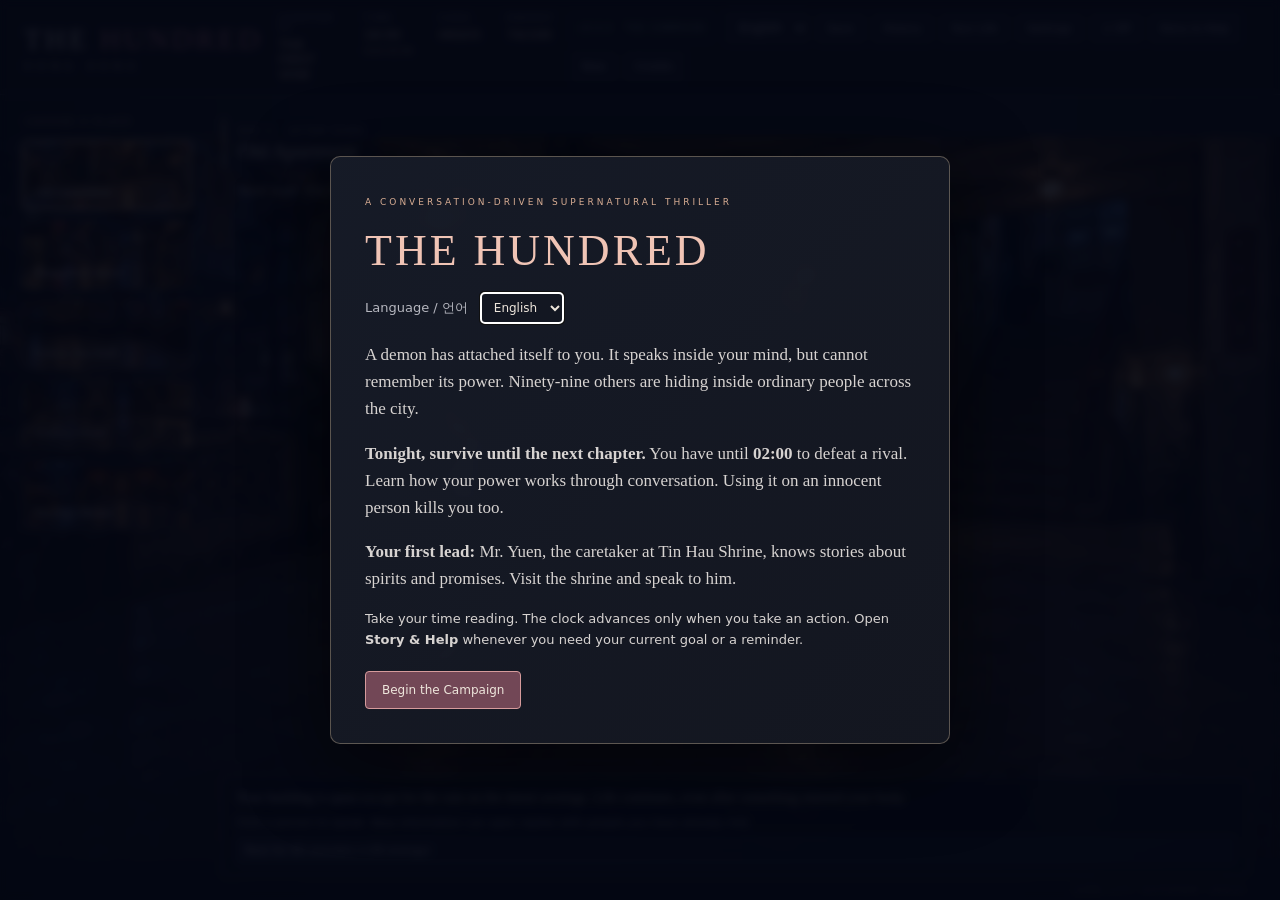
<file: index.html>
<!doctype html>
<html lang="en">
<head>
<meta charset="utf-8">
<meta name="viewport" content="width=device-width,initial-scale=1">
<meta name="theme-color" content="#0b0f19">
<title>The Hundred: Hong Kong — Campaign v0.4.4</title>
<link rel="stylesheet" href="src/visual-novel.css?v=0.4.4.1">
<script defer src="src/story.js?v=0.4.4"></script>
<script defer src="src/campaign.js?v=0.4.4"></script>
<script defer src="src/guidance.js?v=0.4.4"></script>
<script defer src="src/audio.js?v=0.4.4"></script>
<script defer src="src/engine.js?v=0.4.4"></script>
<script defer src="src/locales/ko-ui.js?v=0.4.4"></script>
<script defer src="src/locales/ko-story.js?v=0.4.4"></script>
<script defer src="src/locales/ko-campaign.js?v=0.4.4"></script>
<script defer src="src/i18n.js?v=0.4.4"></script>
<script defer src="assets/cast-part-0.js?v=0.3"></script>
<script defer src="assets/cast-part-1.js?v=0.3"></script>
<script defer src="assets/cast-part-2.js?v=0.3"></script>
<script defer src="assets/cast-part-3.js?v=0.3"></script>
<script defer src="src/visual-assets.js?v=0.4.4"></script>
<script defer src="src/scene-staging.js?v=0.4.4"></script>
<script defer src="src/ui.js?v=0.4.4"></script>
</head>
<body>
<header>
 <div class="brand"><h1 data-no-localize>THE <em>HUNDRED</em></h1><small>HONG KONG</small></div>
 <div class="status">
  <div class="chapterStat"><label id="chapterLabel">CHAPTER 01</label><strong id="chapterTitle">THE FIRST VOW</strong></div>
  <div><label>TIME</label><strong id="clock">18:00</strong><small id="deadline" class="deadline">Until 02:00</small></div>
  <div><label>CASH</label><strong id="money">HK$55</strong></div>
  <div><label>ENERGY</label><strong id="energy">74 / 100</strong></div>
 </div>
 <div class="menu"><span class="build" id="versionLabel">v0.4.4 · THE CAMPAIGN</span><select id="language" data-language-select data-no-localize aria-label="Language / 언어"><option value="en">English</option><option value="ko">한국어</option></select><button type="button" id="save">Save</button><button type="button" id="history">History</button><button type="button" id="progress">Your Life</button><button type="button" id="settings">Settings</button><button type="button" id="audio">♫ Off</button><button type="button" id="help" aria-label="Story and help">Story &amp; Help</button><button type="button" id="restart">New</button><a href="credits.html" target="_blank" rel="noopener">Credits</a></div>
</header>
<main class="viewport">
 <section class="stage" aria-label="Visual novel scene">
  <img id="backdrop" class="backdrop" alt="" aria-hidden="true">
  <div class="glaze" aria-hidden="true"></div>
  <nav class="travel" aria-label="Locations"><label>CHOOSE A PLACE</label><div id="locations"></div></nav>
  <div class="location"><small id="dayLabel">DAY 1 · AFTER DARK</small><strong id="placeName">Old Apartment</strong></div>
  <div class="characterLine" id="people" aria-label="People you can speak with"></div>
  <aside class="whisper hidden" id="whisper" aria-live="polite"></aside>
  <div id="photoStatus" class="photo-status hidden" role="status"><span id="photoMessage"></span><button type="button" id="retryPhoto" class="hidden">Retry</button></div>
  <section class="dialogue" aria-label="Conversation">
   <div class="top"><strong class="speaker" id="speaker">THE CITY</strong><span id="speakerRole" class="speaker-role"></span><p class="line" id="line" tabindex="0" role="button" aria-label="Reveal complete dialogue text">Click a person to begin a conversation.</p></div>
   <div class="choices"><div class="choiceTitle" id="choiceTitle">CLICK SOMEONE TO TALK</div><div id="options"></div></div>
  </section>
  <p id="objective" class="objective"></p>
  <div class="subtitle">SAME CITY. DIFFERENT SOULS.</div>
  <div id="ending" class="ending hidden" aria-live="polite"></div>
 </section>
</main>
<div id="toast" class="toast hidden" role="status"></div>
<dialog id="intro" class="modalOverlay" aria-labelledby="introTitle">
 <div class="modal">
  <span class="eyebrow">A CONVERSATION-DRIVEN SUPERNATURAL THRILLER</span>
  <h2 id="introTitle">THE HUNDRED</h2>
  <label class="language-picker" data-no-localize>Language / 언어 <select id="introLanguage" data-language-select><option value="en">English</option><option value="ko">한국어</option></select></label>
  <p>A demon has attached itself to you. It speaks inside your mind, but cannot remember its power. Ninety-nine others are hiding inside ordinary people across the city.</p>
  <p id="introStakes"><strong>Tonight, survive until the next chapter.</strong> You have until <strong>02:00</strong> to defeat a rival. Learn how your power works through conversation. Using it on an innocent person kills you too.</p>
  <p id="firstLead"><strong>Your first lead:</strong> Mr. Yuen, the caretaker at Tin Hau Shrine, knows stories about spirits and promises. Visit the shrine and speak to him.</p>
  <section id="resumeContext" class="resume-context hidden" aria-label="Your saved story"></section>
  <p class="intro-hint">Take your time reading. The clock advances only when you take an action. Open <strong>Story &amp; Help</strong> whenever you need your current goal or a reminder.</p>
  <div class="actions"><button type="button" class="primary" id="begin">Begin the Campaign</button><button type="button" id="resume" class="hidden">Resume Saved Story</button></div>
  <p id="fatal" class="fatal hidden" role="alert"></p>
  <noscript><p class="fatal">JavaScript must be enabled to play this game.</p></noscript>
 </div>
</dialog>
<dialog id="playerPanel" class="player-panel"><div class="panel-heading"><h2 id="panelTitle"></h2><button type="button" id="closePanel">Close</button></div><div id="panelBody"></div></dialog>
</body>
</html>
</file>
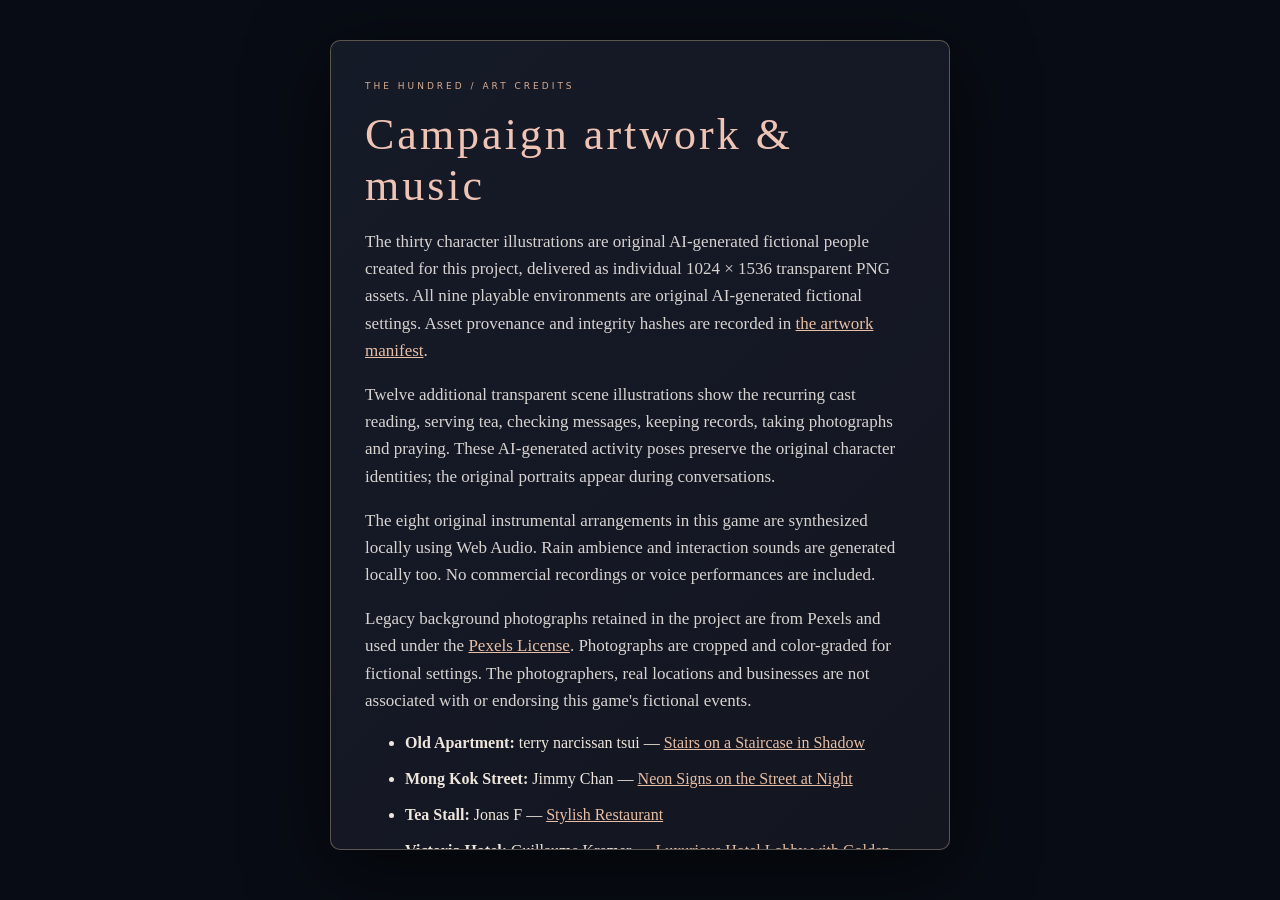
<file: credits.html>
<!doctype html><html lang="en"><head><meta charset="utf-8"><meta name="viewport" content="width=device-width,initial-scale=1"><title>Artwork credits — The Hundred</title><link rel="stylesheet" href="src/visual-novel.css?v=0.4.4.1"><script defer src="src/locales/ko-ui.js?v=0.4.4"></script><script defer src="src/locales/ko-story.js?v=0.4.4"></script><script defer src="src/locales/ko-campaign.js?v=0.4.4"></script><script defer src="src/i18n.js?v=0.4.4"></script><script defer src="src/credits.js?v=0.4.4"></script></head><body><main class="modal credits-panel" style="margin:40px auto"><span class="eyebrow">THE HUNDRED / ART CREDITS</span><h2>Campaign artwork & music</h2><p>The thirty character illustrations are original AI-generated fictional people created for this project, delivered as individual 1024 × 1536 transparent PNG assets. All nine playable environments are original AI-generated fictional settings. Asset provenance and integrity hashes are recorded in <a href="assets/art-manifest.json">the artwork manifest</a>.</p><p>Twelve additional transparent scene illustrations show the recurring cast reading, serving tea, checking messages, keeping records, taking photographs and praying. These AI-generated activity poses preserve the original character identities; the original portraits appear during conversations.</p><p>The eight original instrumental arrangements in this game are synthesized locally using Web Audio. Rain ambience and interaction sounds are generated locally too. No commercial recordings or voice performances are included.</p><p>Legacy background photographs retained in the project are from Pexels and used under the <a href="https://www.pexels.com/license/" rel="noopener" target="_blank">Pexels License</a>. Photographs are cropped and color-graded for fictional settings. The photographers, real locations and businesses are not associated with or endorsing this game's fictional events.</p><ul><li><strong>Old Apartment:</strong> terry narcissan tsui — <a href="https://www.pexels.com/photo/stairs-on-a-staircase-in-shadow-20434544/">Stairs on a Staircase in Shadow</a></li><li><strong>Mong Kok Street:</strong> Jimmy Chan — <a href="https://www.pexels.com/photo/neon-signs-on-the-street-at-night-7287145/">Neon Signs on the Street at Night</a></li><li><strong>Tea Stall:</strong> Jonas F — <a href="https://www.pexels.com/photo/stylish-restaurant-26837033/">Stylish Restaurant</a></li><li><strong>Victoria Hotel:</strong> Guillaume Kremer — <a href="https://www.pexels.com/photo/luxurious-hotel-lobby-with-golden-details-38820595/">Luxurious Hotel Lobby with Golden Details</a></li><li><strong>Shrine:</strong> John Lee — <a href="https://www.pexels.com/photo/traditional-asian-temple-with-hieroglyphs-and-decorative-elements-6531108/">Traditional Asian Temple</a></li></ul><p style="font-size:14px">The game does not treat real people in photographs as suspects or demon hosts. All interactive characters are fictional painted illustrations. Dialogue, names and choices are rendered by the working game, not baked into a screenshot.</p><p>Korean text uses a locally bundled Noto Sans KR font under the <a href="assets/fonts/OFL.txt">SIL Open Font License</a>.</p><p><a href="./?build=0.4.4">Return to the game</a></p></main></body></html>
</file>
<file: src/visual-novel.css>
:root{color-scheme:dark;--ink:#080c14;--paper:#eee6dc;--gold:#ddb897;--rose:#e38b9a;--line:#ffffff30;--muted:#b6b7bf}*{box-sizing:border-box}html,body{margin:0;min-height:100%;background:var(--ink);color:var(--paper)}body{font-family:Georgia,'Times New Roman',serif}button,a{touch-action:manipulation}button{color:inherit;font:inherit;cursor:pointer}button:disabled{opacity:.4;cursor:default}button:focus-visible,a:focus-visible{outline:2px solid #aedfd9;outline-offset:4px}.hidden{display:none!important}header{position:relative;z-index:12;min-height:76px;padding:12px 24px;display:flex;align-items:center;justify-content:space-between;gap:16px;background:#0b0f19;border-bottom:1px solid var(--line)}.brand h1{margin:0;font-weight:400;font-size:29px;letter-spacing:3px;white-space:nowrap}.brand h1 em{color:var(--rose);font-style:normal}.brand small{display:block;letter-spacing:6px;color:#c8c4bf;font:10px system-ui;margin-top:5px}.status{display:flex;gap:25px}.status div{display:flex;flex-direction:column;gap:4px}.status label{font:9px system-ui;letter-spacing:2px;color:var(--muted)}.status strong{font:13px system-ui;font-variant-numeric:tabular-nums;color:#f5ddbd}.menu{display:flex;align-items:center;gap:7px;flex-wrap:wrap}.menu button,.menu a{border:1px solid var(--line);padding:8px 10px;border-radius:4px;background:#131722;color:#ddd5ce;text-decoration:none;font:11px system-ui}.menu button:hover,.menu a:hover{border-color:var(--gold)}.build{font:9px system-ui;letter-spacing:1px;color:#a8dad0;border:1px solid #588b8277;border-radius:3px;padding:7px;margin-right:5px}.viewport{height:calc(100dvh - 76px);min-height:560px}.stage{position:relative;height:100%;isolation:isolate;overflow:hidden;background:#151b24}.backdrop{position:absolute;inset:0;width:100%;height:100%;object-fit:cover;z-index:-3;filter:brightness(.8) saturate(.86)}.glaze{position:absolute;inset:0;z-index:-2;background:linear-gradient(90deg,#040810ad,transparent 26%,transparent 77%,#04071066),linear-gradient(0deg,#0305108c,transparent 70%)}.travel{position:absolute;top:22px;left:22px;width:170px;z-index:6}.travel label{display:block;font:9px system-ui;letter-spacing:2px;color:#e2c4ab;margin:0 0 13px 3px}.travel button{position:relative;width:100%;height:70px;text-align:left;margin:0 0 10px;padding:0;border:1px solid #8a8b9977;border-radius:5px;overflow:hidden;background:#131923;box-shadow:0 3px 16px #0006}.travel button img{width:100%;height:100%;object-fit:cover;filter:brightness(.62)}.travel button span{position:absolute;bottom:8px;left:10px;font-size:13px;text-shadow:0 2px 5px #000}.travel button:hover{border-color:#f1c49e}.travel button.active{border:2px solid var(--gold)}.travel button.active img{filter:brightness(.86)}.location{position:absolute;top:24px;left:223px;border-left:2px solid var(--gold);padding:7px 13px;background:#101522ba;max-width:55%;z-index:5}.location small{display:block;font:9px system-ui;letter-spacing:2px;color:#cbbeb1;margin-bottom:4px}.location strong{font-size:20px;font-weight:400}.characterLine{position:absolute;inset:78px 45px 145px 222px;display:flex;align-items:flex-end;justify-content:center;gap:24px;pointer-events:none;z-index:1}.actor{position:relative;align-self:end;pointer-events:auto;display:block;flex:0 1 360px;max-width:42%;min-width:0;padding:0;border:none;background:transparent;filter:drop-shadow(0 8px 14px #03050966);transition:filter .18s,transform .18s}.portrait-crop{display:block;width:100%;aspect-ratio:3/4;position:relative;overflow:hidden;pointer-events:none}.actor .portrait-crop img{position:absolute;display:block;width:400%;height:200%;max-width:none;object-fit:fill;margin:0;pointer-events:none}.actor:hover,.actor.selected{transform:translateY(-5px);filter:drop-shadow(0 6px 15px #e8c5ba44)}.actor .name{display:block;position:absolute;bottom:8px;left:50%;transform:translateX(-50%);font:12px system-ui;white-space:nowrap;background:#111320dd;border:1px solid #c6b9aa88;border-radius:3px;padding:5px 12px;color:#f5ddd0;z-index:2}.actor.selected .name{border-color:#f5ceaa}.dialogue{position:absolute;left:221px;right:30px;bottom:23px;z-index:8;max-width:1030px;max-height:min(44dvh,338px);min-height:150px;border:1px solid #adaca075;border-radius:7px;background:linear-gradient(110deg,#080c16ed,#101522eb);box-shadow:0 15px 50px #0006;backdrop-filter:blur(7px);display:flex;flex-direction:column}.dialogue .top{padding:15px 23px 7px;flex:none}.speaker{color:#efa0a3;font-size:20px;letter-spacing:.5px;font-weight:400}.line{font-size:18px;line-height:1.45;margin:6px 0;max-height:118px;overflow:auto;scrollbar-color:#858690 #151b29}.choiceTitle{font:9px system-ui;color:#a4adbc;letter-spacing:1.6px;margin:0 0 5px}.choices{padding:3px 22px 14px;overflow:auto;min-height:0;scrollbar-color:#626b7b #10141f}.choices button{display:block;width:100%;text-align:left;border:1px solid #71819766;background:linear-gradient(90deg,#202737a8,#121b2bab);border-radius:4px;padding:9px 12px;font:13px/1.4 system-ui;margin:5px 0}.choices button:hover{border-color:#91ced6;background:#243445}.optionNum{display:inline-block;color:#b7aa99;font:11px system-ui;width:27px;margin-right:9px;border-right:1px solid #9a929247}.choices .sub{display:block;font:11px system-ui;color:#e0b28c;margin:5px 0 0 37px}.muted{font:12px/1.6 system-ui;color:#c5c4c8;margin:4px 0}.whisper{position:absolute;left:224px;right:35px;top:95px;z-index:10;max-width:540px;background:#231a2ceb;border-left:2px solid #d39daf;padding:13px 17px;font:italic 15px/1.45 Georgia;color:#e9cbdc;box-shadow:0 5px 20px #0005}.whisper:before{content:'THE VOICE WITHIN';display:block;font:8px system-ui;letter-spacing:2px;margin-bottom:5px;color:#bc9cac}.photo-status{position:absolute;top:100px;right:30px;z-index:11;border:1px solid #8f8e9e77;border-radius:4px;padding:9px;background:#141820e6;color:#ded4c3;font:11px/1.5 system-ui;max-width:280px}.photo-status button{padding:3px 7px;margin-left:7px;background:#303344;border:1px solid #999;color:#eee;font:11px system-ui}.subtitle{position:absolute;bottom:5px;right:30px;color:#d4c3b6;font:8px system-ui;letter-spacing:2px;opacity:.7}.toast{position:fixed;top:85px;right:20px;z-index:45;max-width:330px;border:1px solid #beb3a077;background:#101c29;padding:13px 18px;border-radius:5px;font:12px/1.5 system-ui}.modalOverlay{position:fixed;inset:0;z-index:35;background:#040713a8;backdrop-filter:blur(4px);display:grid;place-items:center;padding:20px}.modal{max-width:620px;background:linear-gradient(135deg,#171c29f0,#141721f5);border:1px solid #c6b19566;padding:34px;border-radius:10px;box-shadow:0 20px 80px #0009}.modal .eyebrow{font:9px system-ui;letter-spacing:3px;color:#d8ad93}.modal h2{font-size:44px;color:#f0c4b5;font-weight:400;letter-spacing:3px;margin:16px 0}.modal p{font-size:17px;line-height:1.6;color:#d7d3d1}.modal .actions{display:flex;gap:12px;flex-wrap:wrap;margin-top:20px}.modal button,.ending button{border:1px solid #bca49a88;border-radius:4px;padding:11px 16px;font:12px system-ui;background:#283147}.modal .primary{background:#724756;border-color:#d69b9c}.ending{position:absolute;inset:0;background:#0b0e18ef;z-index:20;display:flex;flex-direction:column;align-items:center;justify-content:center;padding:35px;overflow:auto;text-align:center}.ending h2{font-size:clamp(29px,4.5vw,61px);color:#efb1a6;font-weight:400;letter-spacing:2px}.ending p{max-width:670px;font-size:18px;line-height:1.5}.ending .upgrade{display:flex;flex-wrap:wrap;justify-content:center;gap:8px}.ending .small{font:12px/1.6 system-ui}.credits-panel a{color:#e8bea4}.credits-panel li{margin:12px 0;line-height:1.5}.fatal{padding:20px;color:#ffb7ac;font:14px system-ui}@media(min-width:1600px){.dialogue{left:calc(50% - 460px);right:auto;width:1000px}.characterLine{left:270px}.actor{flex-basis:425px}}@media(max-width:1100px){header{padding:10px 14px}.brand h1{font-size:23px}.status{gap:13px}.status .chapterStat{display:none}.travel{left:12px;width:136px}.travel button{height:62px}.location{left:170px}.characterLine{left:168px;right:20px;gap:12px}.dialogue{left:169px;right:15px}.whisper{left:171px}.actor{max-width:46%}.line{font-size:16px}.build{font-size:8px}}@media(max-width:720px){header{flex-wrap:wrap;min-height:99px;padding:9px 12px;gap:8px}.brand h1{font-size:20px}.brand small{font-size:8px;letter-spacing:4px}.menu{gap:4px}.menu button,.menu a{padding:6px;font-size:10px}.build{padding:5px;font-size:7px}.status{order:3;width:100%;justify-content:space-between;padding:0 4px}.status div{flex-direction:row;gap:9px;align-items:center}.status label{font-size:8px}.viewport{height:calc(100dvh - 105px);min-height:640px}.travel{left:9px;right:9px;top:10px;width:auto}.travel label{display:none}#locations{display:flex;gap:5px;overflow:auto}.travel button{width:100px;height:48px;flex:0 0 100px;margin:0}.travel button span{font-size:10px;left:6px;bottom:5px}.location{left:12px;top:72px;padding:4px 9px}.location strong{font-size:14px}.location small{font-size:8px}.characterLine{inset:112px 5px 235px;gap:0}.actor{max-width:49%;flex-basis:260px}.actor .name{font-size:10px;padding:4px 7px;bottom:6px}.dialogue{left:8px;right:8px;bottom:13px;max-height:40%;min-height:215px}.dialogue .top{padding:9px 12px 4px}.speaker{font-size:17px}.line{font-size:14px;max-height:90px}.choices{padding:3px 10px 10px}.choices button{padding:9px;font-size:12px}.whisper{top:115px;left:12px;right:12px;padding:8px 12px;font-size:12px}.photo-status{top:120px;right:10px;max-width:200px}.subtitle{display:none}.modal{padding:25px}.modal h2{font-size:32px}.modal p{font-size:15px}}@media(prefers-reduced-motion:reduce){.actor{transition:none}.actor:hover,.actor.selected{transform:none}}

/* Location staging: smaller figures in the scene, one centered speaker up close.
   Dialogue height reserves real space so portraits and names remain clickable. */
.characterLine{display:block;container-type:size;pointer-events:none}
.actor{position:absolute;left:var(--scene-x);bottom:var(--scene-depth);width:min(var(--actor-width),65cqh);max-width:none;transform:translateX(-50%);filter:brightness(.88) drop-shadow(0 8px 14px #03050966)}
.actor:hover,.actor.selected{transform:translateX(-50%);filter:brightness(1) drop-shadow(0 8px 14px #03050966)}
.actor .name{opacity:0;transition:opacity .15s}
.actor:hover .name,.actor:focus-visible .name,.actor.selected .name{opacity:1}
.characterLine[data-mode="conversation"] .actor.selected{left:50%;bottom:0;width:min(360px,72cqw,74cqh);filter:drop-shadow(0 8px 14px #03050966)}
.actor[hidden]{display:none}
@media(max-width:720px){
  .actor{width:min(calc(var(--actor-width) + 12%),65cqh)}
  .actor .name{opacity:1;font-size:10px;padding:4px 6px}
  .characterLine[data-mode="conversation"] .actor.selected{width:min(300px,72cqw,74cqh)}
}
@media(prefers-reduced-motion:reduce){.actor:hover,.actor.selected{transform:translateX(-50%)}.actor .name{transition:none}}
/* Campaign controls and individually rendered scene figures. */
.travel{max-height:calc(100% - 75px);overflow:auto;scrollbar-width:thin}
.objective{position:absolute;top:63px;left:239px;right:40px;font:12px/1.4 system-ui;color:#e2d2bf;margin:0;max-width:650px;z-index:5}
.portrait-crop{aspect-ratio:2/3}
.actor .portrait-crop img{inset:0;width:100%;height:100%;object-fit:contain}
.characterLine[data-mode="conversation"] .portrait-crop{aspect-ratio:5/6}
.characterLine[data-mode="conversation"] .actor.selected{width:min(360px,72cqw,80cqh)}
.characterLine[data-mode="conversation"] .actor.selected img{width:150%;height:auto;left:-25%;object-fit:contain}
.player-panel{width:min(700px,calc(100% - 28px));max-height:85dvh;border:1px solid #bca49a88;border-radius:8px;padding:24px;background:#101722;color:var(--paper);overflow:auto;font:15px/1.6 system-ui}
.player-panel::backdrop{background:#03070bd4}
.panel-heading{display:flex;align-items:center;justify-content:space-between;gap:20px;margin-bottom:20px}
.panel-heading h2{margin:0;font:26px Georgia;color:#efb1a6}
.player-panel button,.player-panel select{background:#243044;color:var(--paper);border:1px solid #bca49a88;border-radius:4px;padding:9px 12px;font:13px system-ui}
.player-panel label{display:flex;align-items:center;justify-content:space-between;gap:20px;margin:24px 0}
.player-panel input{accent-color:#ddb897;width:50%}
.save-slot{display:grid;grid-template-columns:70px 1fr auto auto;gap:12px;align-items:center;padding:16px 0;border-top:1px solid #ffffff30}
.history-entry{padding:12px 0;border-top:1px solid #ffffff30}.history-entry h3{color:#efa0a3;margin:0;font-size:16px}.history-entry small{color:#c3b9ae;font-weight:400;margin-left:8px}.history-question{color:#e4c5a7;font-style:italic}.history-entry p{margin:8px 0}
.ending>button,.final-choices button{margin:8px}.final-choices{display:flex;gap:8px;flex-wrap:wrap;justify-content:center}
@media(max-width:1100px){.objective{left:184px;font-size:11px}}
@media(max-width:720px){.travel{max-height:none;overflow:visible}.objective{left:24px;right:15px;top:114px;font-size:10px;max-width:none}.characterLine{top:155px}.save-slot{grid-template-columns:1fr auto auto}.save-slot span{grid-column:1/-1;grid-row:2}.player-panel{padding:18px}.actor{bottom:calc(var(--scene-depth) * .5)}}

.objective{top:88px}.characterLine{top:112px}
@media(max-width:720px){.objective{top:128px}.characterLine{top:170px}}
/* Native modal focus isolation and viewport-sized phone layouts. */
.modalOverlay{margin:0;max-width:none;max-height:none;width:100vw;height:100dvh;border:0;color:var(--paper)}
.modalOverlay:not([open]){display:none}.modalOverlay::backdrop{background:#040713a8}.modal{max-height:90dvh;overflow:auto}
.line:focus-visible{outline:1px solid #aedfd9;outline-offset:3px}
@media(max-width:720px){.viewport{min-height:0}.dialogue{min-height:180px}.stage:has([data-mode="conversation"]) .objective{display:none}.characterLine[data-mode="conversation"]{top:120px}}
/* Exploration coordinates belong to the floor plane, independent of dialogue. */
.characterLine[data-mode="scene"]{inset:0;bottom:0!important}
.characterLine[data-mode="scene"] .actor{top:var(--scene-top);bottom:auto;width:var(--scene-width);min-width:0;z-index:var(--scene-order)}
.characterLine[data-mode="scene"] .portrait-crop{aspect-ratio:var(--scene-aspect)}
.characterLine[data-mode="scene"] .portrait-crop img{left:var(--crop-left);top:var(--crop-top);width:var(--crop-width);height:var(--crop-height);object-fit:fill}
.characterLine[data-mode="scene"] .actor::after{content:"";position:absolute;left:50%;top:50%;width:max(100%,44px);height:max(100%,44px);transform:translate(-50%,-50%)}
.characterLine[data-mode="scene"] .actor::before{content:"";position:absolute;left:28%;right:28%;bottom:0;height:3%;border-radius:50%;background:#02060980;filter:blur(5px);z-index:-1}
.stage:has([data-mode="scene"]) .dialogue{min-height:0;max-height:145px;background:#080c16db}
.stage:has([data-mode="scene"]) .dialogue .top{padding:8px 14px 0}
.stage:has([data-mode="scene"]) .speaker,.stage:has([data-mode="scene"]) .choiceTitle{display:none}
.stage:has([data-mode="scene"]) .line{font-size:14px;line-height:1.35;max-height:42px;margin:4px 0}
.stage:has([data-mode="scene"]) .choices{padding:0 14px 7px}
.stage:has([data-mode="scene"]) .muted{font-size:11px;margin:2px 0}
.stage:has([data-mode="scene"]) .choices button{font-size:11px;padding:5px 8px}
@media(max-width:720px){.characterLine[data-mode="scene"] .actor .name{font-size:8px;padding:3px}.stage:has([data-mode="scene"]) .dialogue{max-height:125px}}

/* Short screens retain a usable floor below the compact location heading. */
@media(max-width:360px){.objective{top:118px}}
@media(max-height:500px) and (max-width:900px){
 header{min-height:0;padding:6px 10px;gap:4px 12px;flex-wrap:wrap}
 .brand h1{font-size:17px}.brand small{display:none}
 .menu{flex:1;min-width:0;flex-wrap:nowrap;overflow-x:auto}.menu>*{flex-shrink:0}
 .viewport{min-height:0}
 .status{order:3;width:100%;justify-content:space-between;padding:0 4px}
 .status div{flex-direction:row;align-items:center;gap:8px}.status label{font-size:8px}.status strong{font-size:11px}
 .travel{left:8px;right:auto;top:8px;width:110px;max-height:calc(100% - 16px);overflow:auto}
 .travel label{display:none}#locations{display:block}.travel button{width:100%;height:45px;margin:0 0 5px}
 .location{left:132px;top:10px;padding:4px 9px}.location strong{font-size:14px}
 .objective{left:143px;top:60px;right:12px;font-size:10px}
 .dialogue{left:132px;right:8px;bottom:8px;min-height:0;max-height:40%}
 .stage:has([data-mode="scene"]) .dialogue{max-height:92px}.stage:has([data-mode="scene"]) .muted{display:none}
 .characterLine[data-mode="conversation"]{top:76px;left:132px;right:8px}
 .characterLine[data-mode="conversation"] .actor.selected img{width:200%;left:-50%}
}
@media(max-height:500px) and (min-width:600px) and (max-width:900px){
 .stage:has([data-mode="conversation"]) .dialogue{display:grid;grid-template-columns:minmax(0,1fr) minmax(0,1fr);height:40%}
 .stage:has([data-mode="conversation"]) .dialogue .top{min-height:0;overflow:auto;padding:10px 16px}
 .stage:has([data-mode="conversation"]) .line{max-height:none;overflow:visible}
 .stage:has([data-mode="conversation"]) .choices{padding:10px 12px;border-left:1px solid var(--line)}
}

/* Camera dimensions are shared by the background and every exploration actor. */
.backdrop{inset:auto;object-fit:fill}

/* Story orientation stays available without interrupting exploration. */
.deadline{font:9px system-ui;color:#d6b99c;white-space:nowrap}
.speaker-role{display:block;font:11px system-ui;color:var(--muted);margin-top:3px}
.stage:has([data-mode="scene"]) .speaker-role{display:none}
.action-cost{display:block;margin:3px 0 0 37px;font:10px/1.3 system-ui;color:#b7c8cd}
.intro-hint{font:13px/1.6 system-ui!important;color:#c5c4c8}
.story-chapter{font:12px system-ui;color:#e4c5a7;letter-spacing:.5px}
.story-lead{border-left:2px solid var(--gold);padding:1px 16px;margin:24px 0}
.story-lead h3{margin-bottom:8px}.story-lead p{margin:8px 0}
.story-rules{padding-left:22px}.story-rules li{padding:4px 0}
.story-controls{border-top:1px solid var(--line);padding-top:16px;margin-top:24px}
.story-controls summary{cursor:pointer;color:#e4c5a7}
.resume-context{border-left:2px solid var(--gold);padding-left:16px;margin:24px 0}.resume-context h3{font:16px Georgia;color:#e4c5a7}
@media(max-width:720px){.deadline{font-size:8px}.speaker-role{font-size:10px}.action-cost{font-size:9px}}
.menu select,.language-picker select{border:1px solid var(--line);border-radius:4px;padding:7px 9px;background:#131722;color:var(--paper);font:12px system-ui}
.language-picker{display:flex;align-items:center;gap:12px;font:13px system-ui;color:var(--muted);margin-bottom:16px}
@font-face{font-family:'Hundred Korean';font-style:normal;font-weight:400 600;font-display:swap;src:url('../assets/fonts/noto-sans-kr.woff2') format('woff2')}
html:lang(ko) body{word-break:keep-all;overflow-wrap:anywhere}
html:lang(ko) body,html:lang(ko) body *{font-family:'Hundred Korean','Apple SD Gothic Neo','Malgun Gothic',system-ui,sans-serif}
html:lang(ko) .line{line-height:1.6}
@media(max-width:720px){.menu select{padding:5px;font-size:10px}}

html:lang(ko) .actor .name{font-family:'Hundred Korean','Apple SD Gothic Neo','Malgun Gothic',system-ui,sans-serif}
@media(max-width:720px){
 html:lang(ko) .stage:has([data-mode="conversation"]) .dialogue .top{flex-shrink:1;min-height:0;overflow:auto}
 html:lang(ko) .stage:has([data-mode="conversation"]) .line{max-height:none;overflow:visible}
 html:lang(ko) .stage:has([data-mode="conversation"]) .choices{flex:1 0 92px;min-height:92px}
}

/* Story hints describe the scene without blocking character interaction. */
.whisper{pointer-events:none}
</file>
